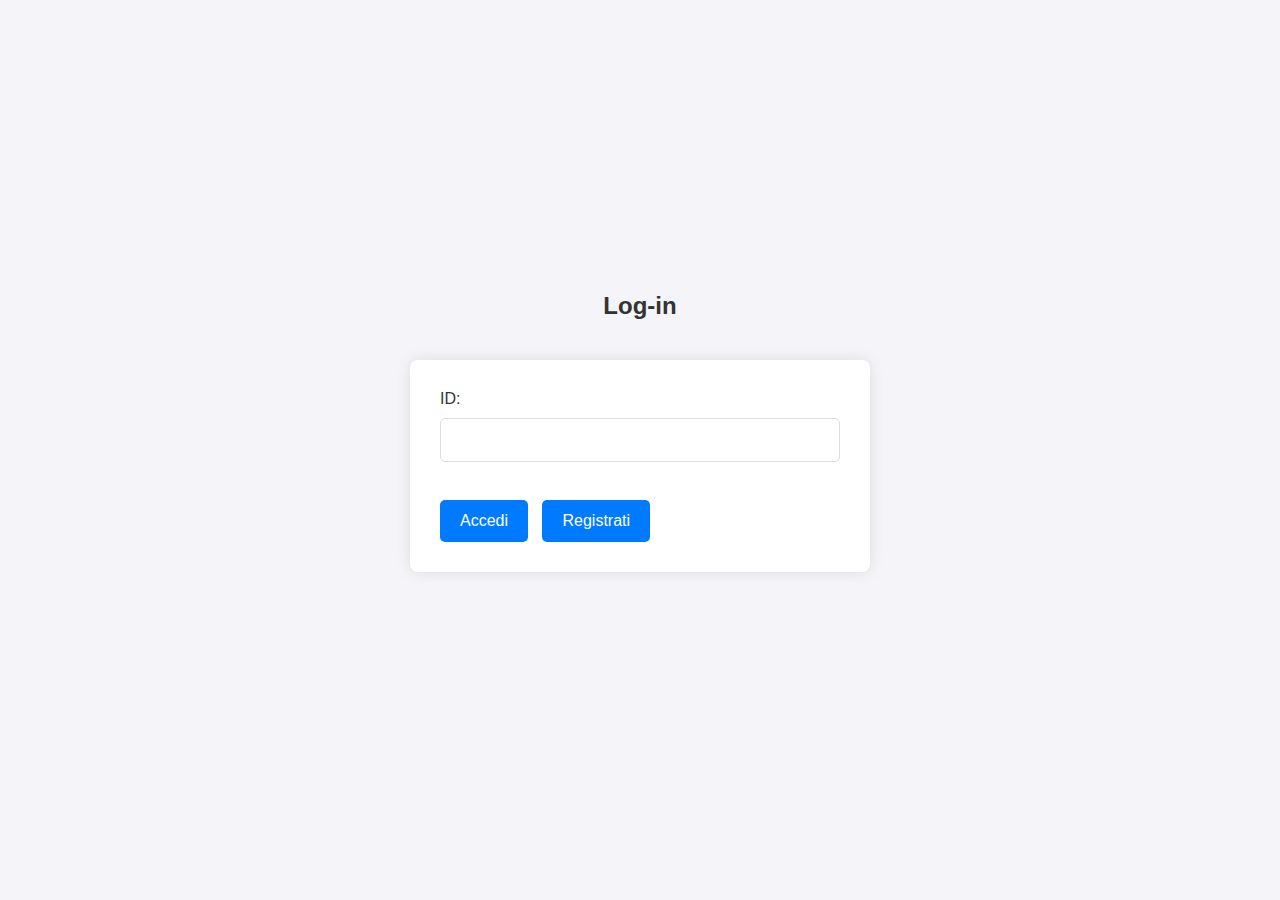
<file: client-web/index.html>
<!DOCTYPE html>
<html>
  <head>
    <link rel="stylesheet" type="text/css" href="styles.css">

    <title>Domini</title>
  </head>
  <body data-server-no-reload>
    <h2>Log-in</h2>

    <form id="login">
      <label for="id">ID: </label>
      <input type="text" id="id" name="id">
      <br><br>
      <button type="submit" id="accedi">Accedi</button>
      <button type="button" id="registrati">Registrati</button>
    </form>

    <p id="err"></p>

    <script src="index.js"></script>

  </body>
</html>
</file>
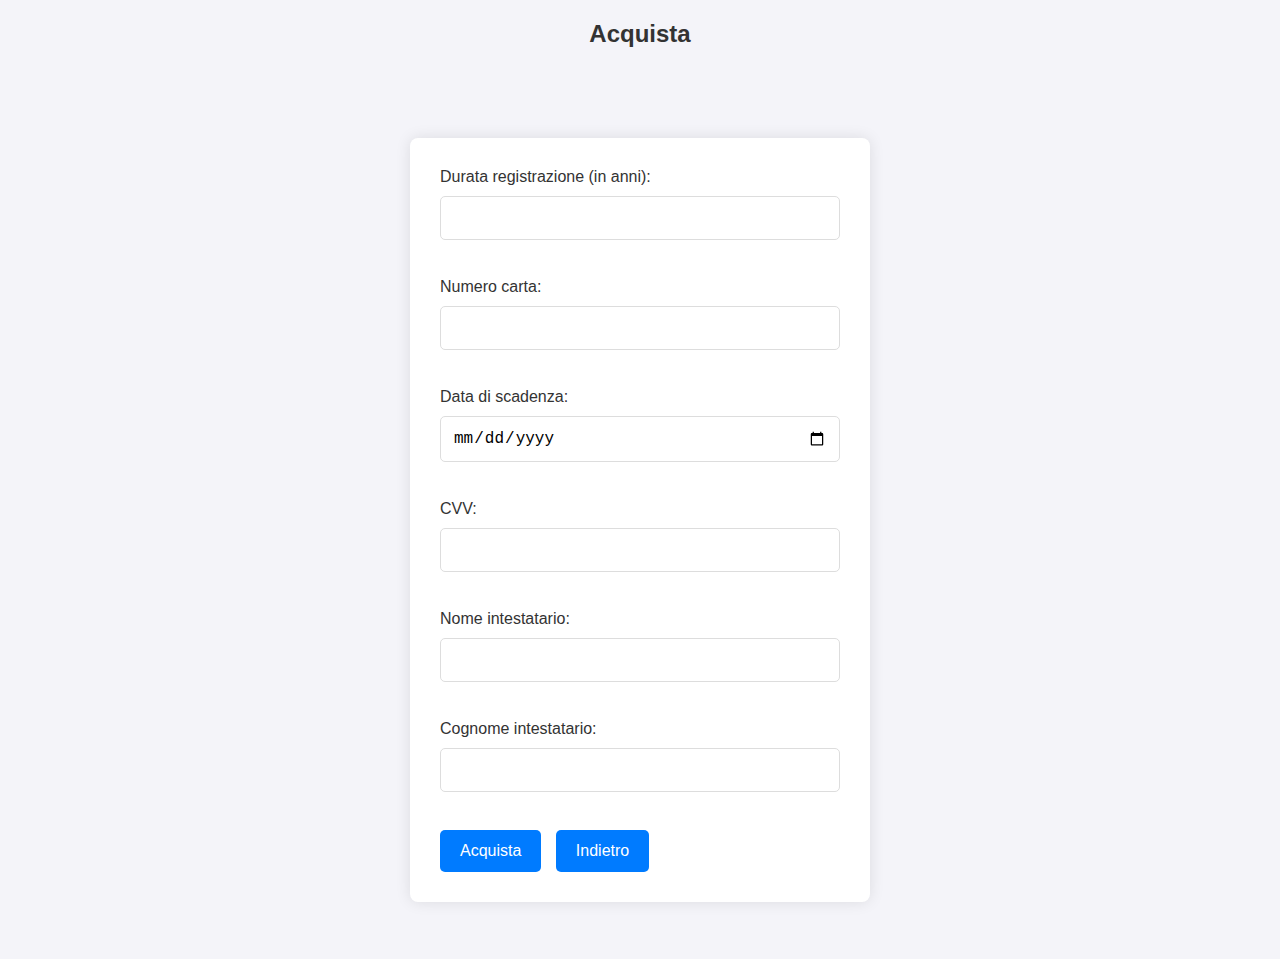
<file: client-web/acquisto.html>
<!DOCTYPE html>
<html>
  <head>
    <link rel="stylesheet" type="text/css" href="styles.css">

    <title>Domini</title>
  </head>
  <body data-server-no-reload>
    <h2>Acquista </h2>
    <p id="dominio"></p>
    <br>

    <form id="acquisto">
      <label for="durata">Durata registrazione (in anni): </label>
      <input type="number" id="durata" name="durata">
      <br><br>
      <label for="numero-carta">Numero carta: </label>
      <input type="number" id="numero" name="numero">
      <br><br>
      <label for="scadenza">Data di scadenza: </label>
      <input type="date" id="scadenza" name="scadenza">
      <br><br>
      <label for="cvv">CVV: </label>
      <input type="number" id="cvv" name="cvv">
      <br><br>
      <label for="nome-intestatario">Nome intestatario: </label>
      <input type="text" id="nome-intest" name="nome-intest">
      <br><br>
      <label for="cognome-intestatario">Cognome intestatario: </label>
      <input type="text" id="cognome-intest" name="cognome-intest">
      <br><br>
      <button type="submit" id="acquista">Acquista</button>
      <button type="button" id="indietro">Indietro</button>
    </form>
    
    <p id="err"></p>

    <script src="acquisto.js"></script>
  </body>

</html>
</file>
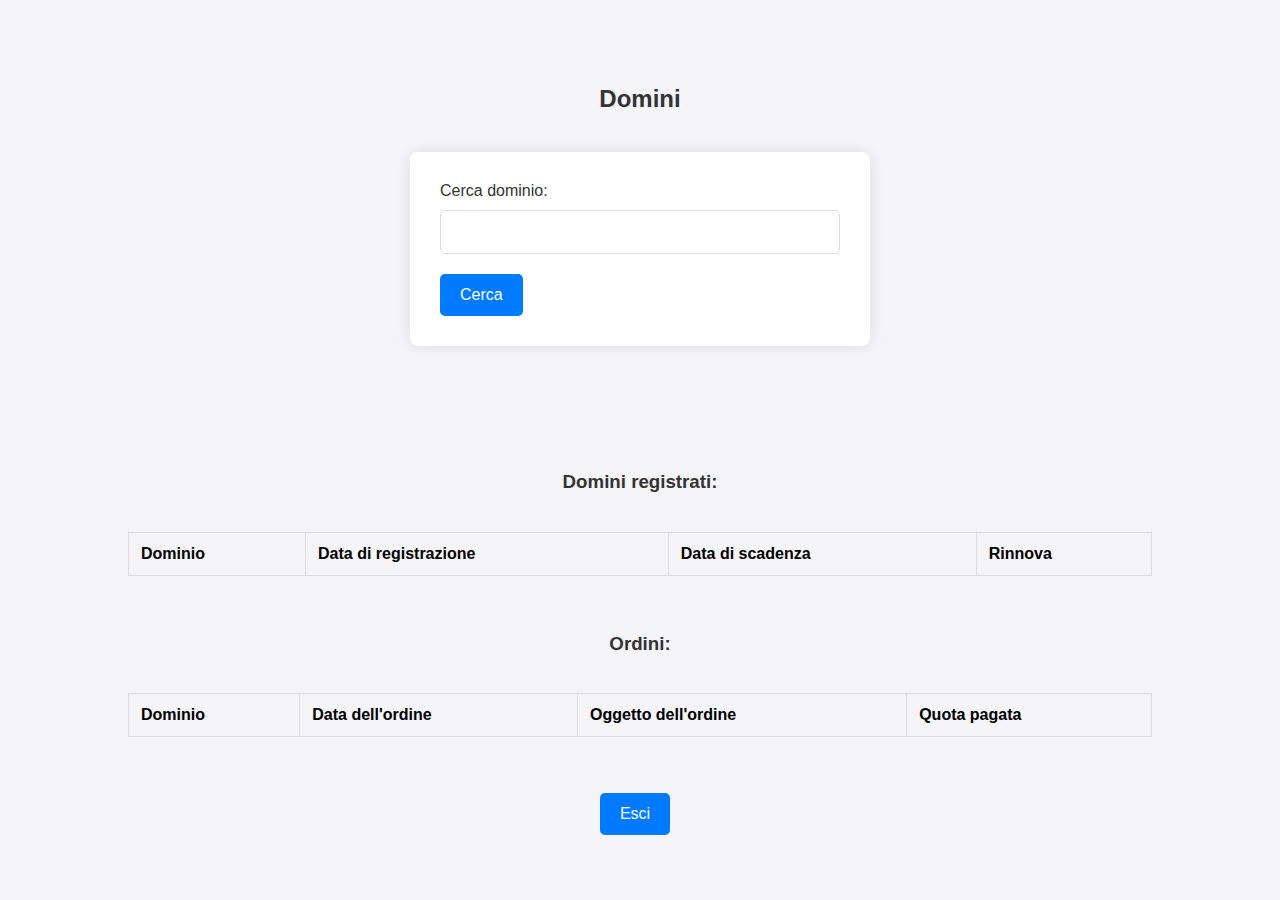
<file: client-web/domini.html>
<!DOCTYPE html>
<html>
  <head>
    <link rel="stylesheet" type="text/css" href="styles.css">

    <title>Domini</title>
  </head>
  <body data-server-no-reload>
    <h2>Domini</h2>

    <form id="cerca-domini">
      <label for="id">Cerca dominio: </label>
      <input type="text" id="dom" name="cerca-dominio">
      <button type="submit" id="dominio">Cerca</button>
    </form>

    <p id="risultato"></p>
    <div id="acq"></div>
    <p id="err"></p>
    <br>

    <h3>Domini registrati:</h3>
    <table border="1">
        <thead>
            <tr>
            <th>Dominio</th>
            <th>Data di registrazione</th>
            <th>Data di scadenza</th>
            <th>Rinnova</th>
            </tr>
        </thead>
        <tbody id="domini-utente">
        </tbody>
    </table>
    <br>

    <h3>Ordini:</h3>
    <table border="1">
        <thead>
            <tr>
            <th>Dominio</th>
            <th>Data dell'ordine</th>
            <th>Oggetto dell'ordine</th>
            <th>Quota pagata</th>
            </tr>
        </thead>
        <tbody id="ordini-utente">
        </tbody>
    </table>
    <br><br>

    <button type="button" id="esci">Esci</button>

    <script src="domini.js"></script>

  </body>
</html>
</file>
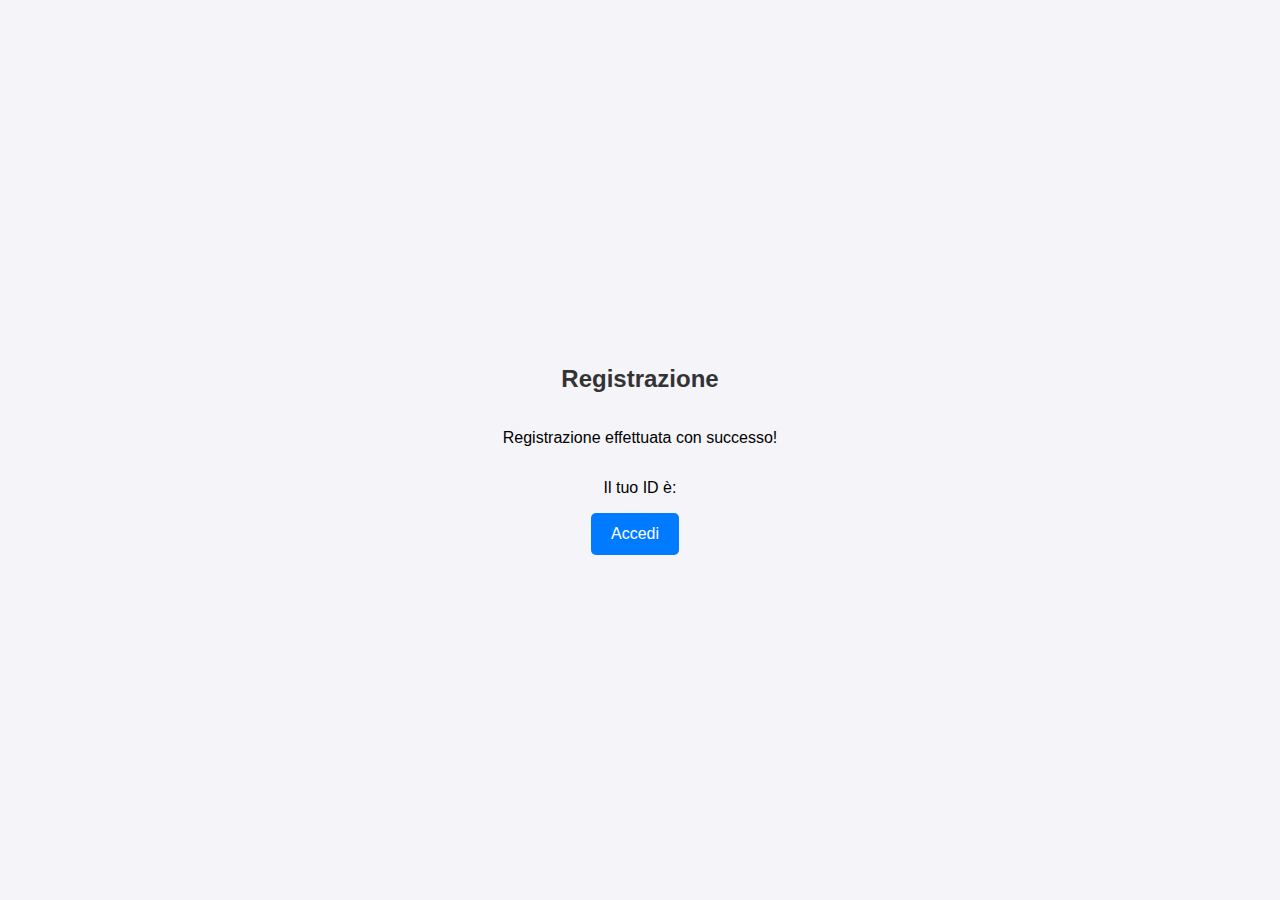
<file: client-web/id.html>
<!DOCTYPE html>
<html>
  <head>
    <link rel="stylesheet" type="text/css" href="styles.css">

    <title>Domini</title>
  </head>
  <body data-server-no-reload>
    <h2>Registrazione</h2>

    <p>Registrazione effettuata con successo!</p>
    <p>Il tuo ID è: <span id="id-utente"></span></p>

    <button type="button" id="accedi">Accedi</button>

    <script src="id.js"></script>
  </body>
</html>
</file>
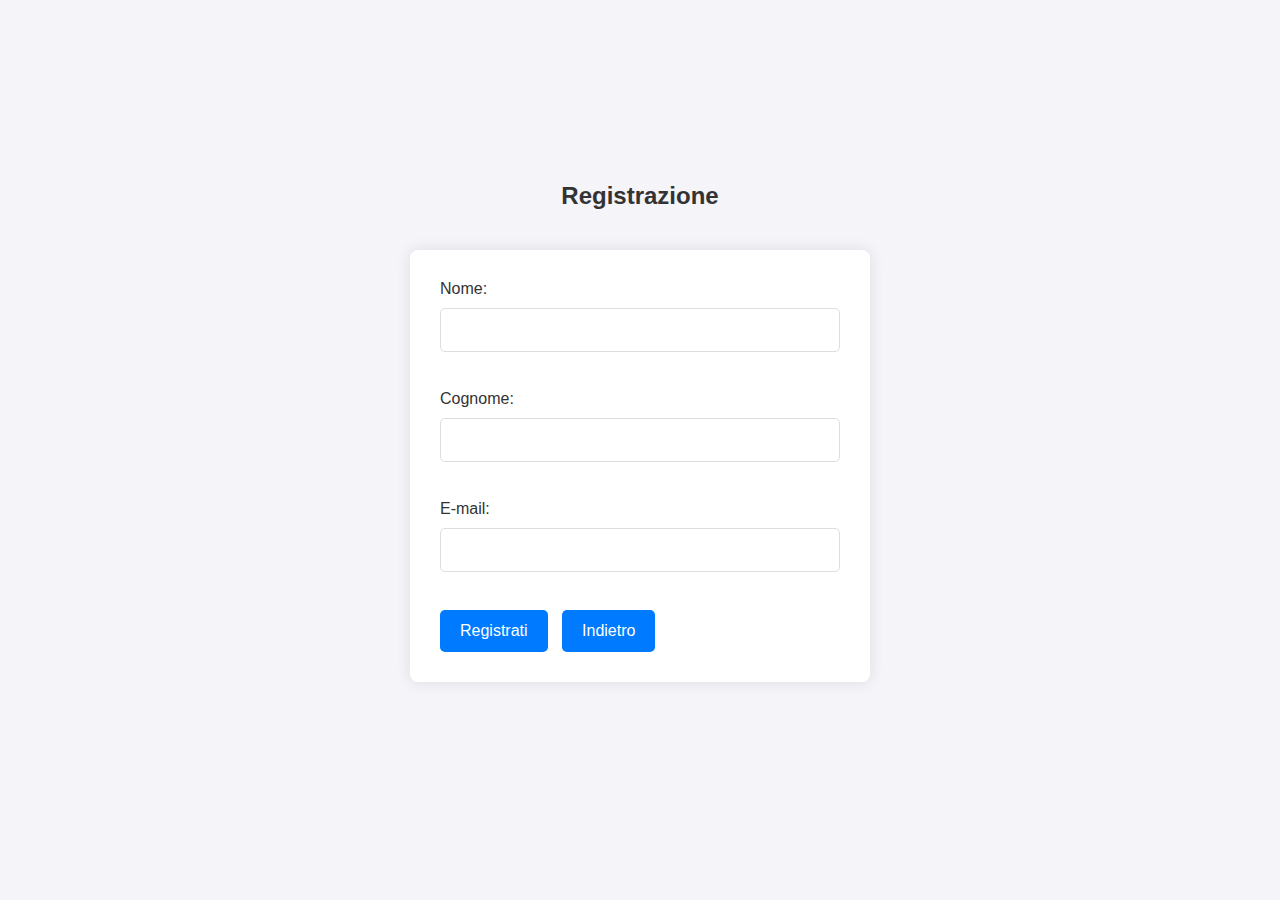
<file: client-web/registrazione.html>
<!DOCTYPE html>
<html>
  <head>
    <link rel="stylesheet" type="text/css" href="styles.css">

    <title>Domini</title>
  </head>
  <body data-server-no-reload>
    <h2>Registrazione</h2>

    <form id="registrazione">
      <label for="nome">Nome: </label>
      <input type="text" id="nome" name="nome">
      <br><br>
      <label for="cognome">Cognome: </label>
      <input type="text" id="cognome" name="cognome">
      <br><br>
      <label for="email">E-mail: </label>
      <input type="text" id="email" name="email">
      <br><br>
      <button type="submit" id="registrati">Registrati</button>
      <button type="button" id="esci">Indietro</button>
    </form>

    <p id="err"></p>

    <script src="registrazione.js"></script>
  </body>

</html>
</file>
<file: client-web/styles.css>
/* General Styles */
body {
    font-family: Arial, sans-serif;
    margin: 0;
    padding: 0;
    background-color: #f4f4f9;
    display: flex;
    flex-direction: column;
    align-items: center;
    justify-content: center;
    min-height: 100vh;
}

h2, h3 {
    color: #333;
    text-align: center;
}

form {
    background-color: #fff;
    padding: 30px;
    border-radius: 8px;
    box-shadow: 0 0 15px rgba(0, 0, 0, 0.1);
    width: 400px;
    margin: 20px;
}

label {
    display: block;
    margin-bottom: 10px;
    color: #333;
}

input[type="text"], input[type="password"], input[type="number"], input[type="date"] {
    width: 100%;
    padding: 12px;
    margin-bottom: 20px;
    border: 1px solid #ddd;
    border-radius: 5px;
    box-sizing: border-box;
    font-size: 16px;
}

button {
    padding: 12px 20px;
    background-color: #007bff;
    border: none;
    color: #fff;
    border-radius: 5px;
    cursor: pointer;
    font-size: 16px;
    margin-right: 10px;
}

button:hover {
    background-color: #0056b3;
}

table {
    width: 80%;
    margin: 20px auto;
    border-collapse: collapse;
    background-color: #fff;
}

table, th, td {
    border: 1px solid #ddd;
}

th, td {
    padding: 12px;
    text-align: left;
    font-size: 16px;
}

th {
    background-color: #f4f4f9;
}

#err {
    color: red;
    text-align: center;
    margin-top: 20px;
}

p {
    text-align: center;
}
</file>
